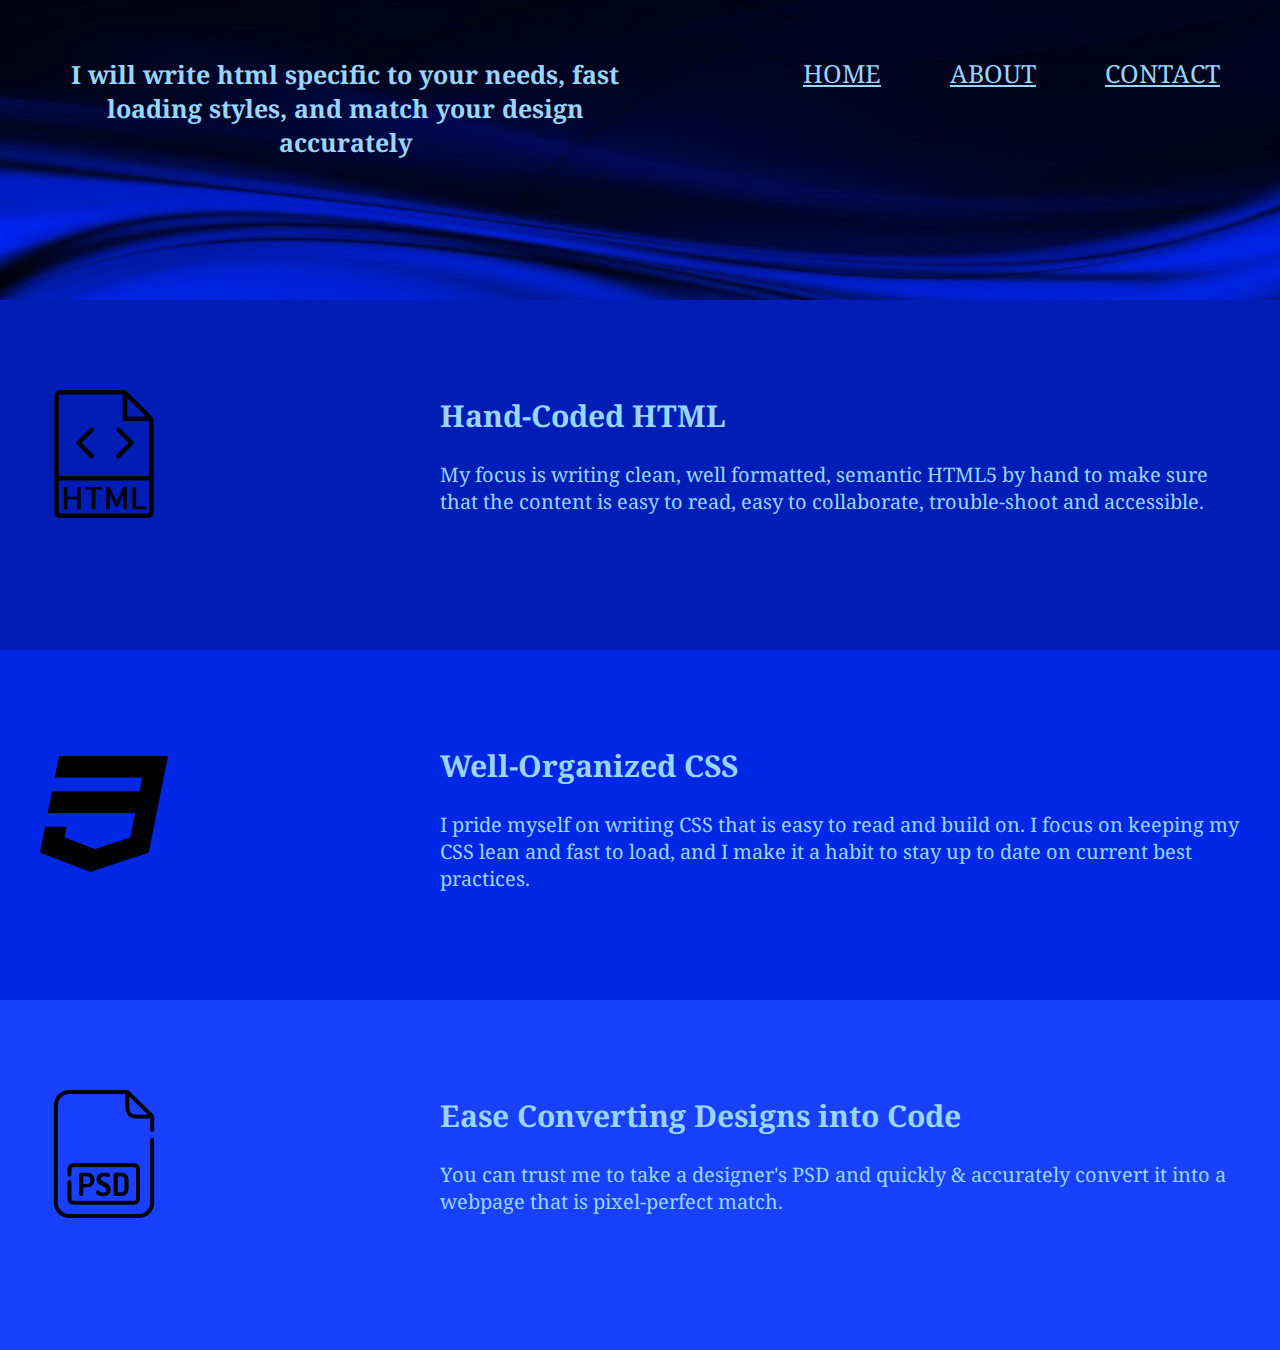
<file: about/index.html>
<!DOCTYPE html>
<html lang="en">
<head>
	<meta charset="UTF-8">
        <title>About | Info</title>
        	<link rel="stylesheet" href="../css/normalize.css">
		  	<link rel="stylesheet" href="../css/main.css">
		  	<link href="https://fonts.googleapis.com/css?family=Noto+Serif:400,700" rel="stylesheet">
		  	<link href="https://fonts.googleapis.com/css?family=Muli:400,700" rel="stylesheet">
    </head>
    	<body>
    	  <section id="about">
    		<header>          
    			<div class="full-width">	
					<div class="half-width">
						<h1>I will write html specific to your needs, fast loading styles, and match your design accurately</span></h1>
					</div>
					<div class="half-width">				
		  	  			<nav>
			    			<ul>
				  			  <li><a href="https://customsiteforyou.com/">Home</a></li>
				  			  <li><a href="../about/index.html">About</a></li>				  			
				  			  <li><a href="../contact/index.html">Contact</a></li>
							</ul>
			  			</nav>	  					
					</div>		  	
 				</div> 		  
    		</header>
    	  </section>
    <main>
    	<section id="html">
    		<div class="full-width">
    			<div class="third-width">
    				<img src="../img/icon-html.png" alt="HTML icon" />
    			</div>
    			  <div class="two-third-width">
    				<h2>Hand-Coded HTML</h2>
    					<p>My focus is writing clean, well formatted, semantic HTML5 by hand to make sure that the content is easy to read, easy to collaborate, trouble-shoot and accessible.</p>
    			  </div>
    		</div>
        </section>
        <section id="css">
            <div class="full-width">
                <div class="third-width">
                    <img src="../img/icon-css.png" alt="CSS icon" />
                </div>
                  <div class="two-third-width">
                    <h2>Well-Organized CSS</h2>
                        <p>I pride myself on writing CSS that is easy to read and build on. I focus on keeping my CSS lean and fast to load, and I make it a habit to stay up to date on current best practices.</p>
                  </div>
            </div>
        </section>
        <section id="psd">
            <div class="full-width">
                <div class="third-width">
                    <img src="../img/icon-psd.png" alt="PSD icon" />
                </div>
                  <div class="two-third-width">
                    <h2>Ease Converting Designs into Code</h2>
                        <p>You can trust me to take a designer's PSD and quickly &amp; accurately convert it into a webpage that is pixel-perfect match.</p>
                  </div>
            </div>
        </section>    
    	</body>
</html>
</file>
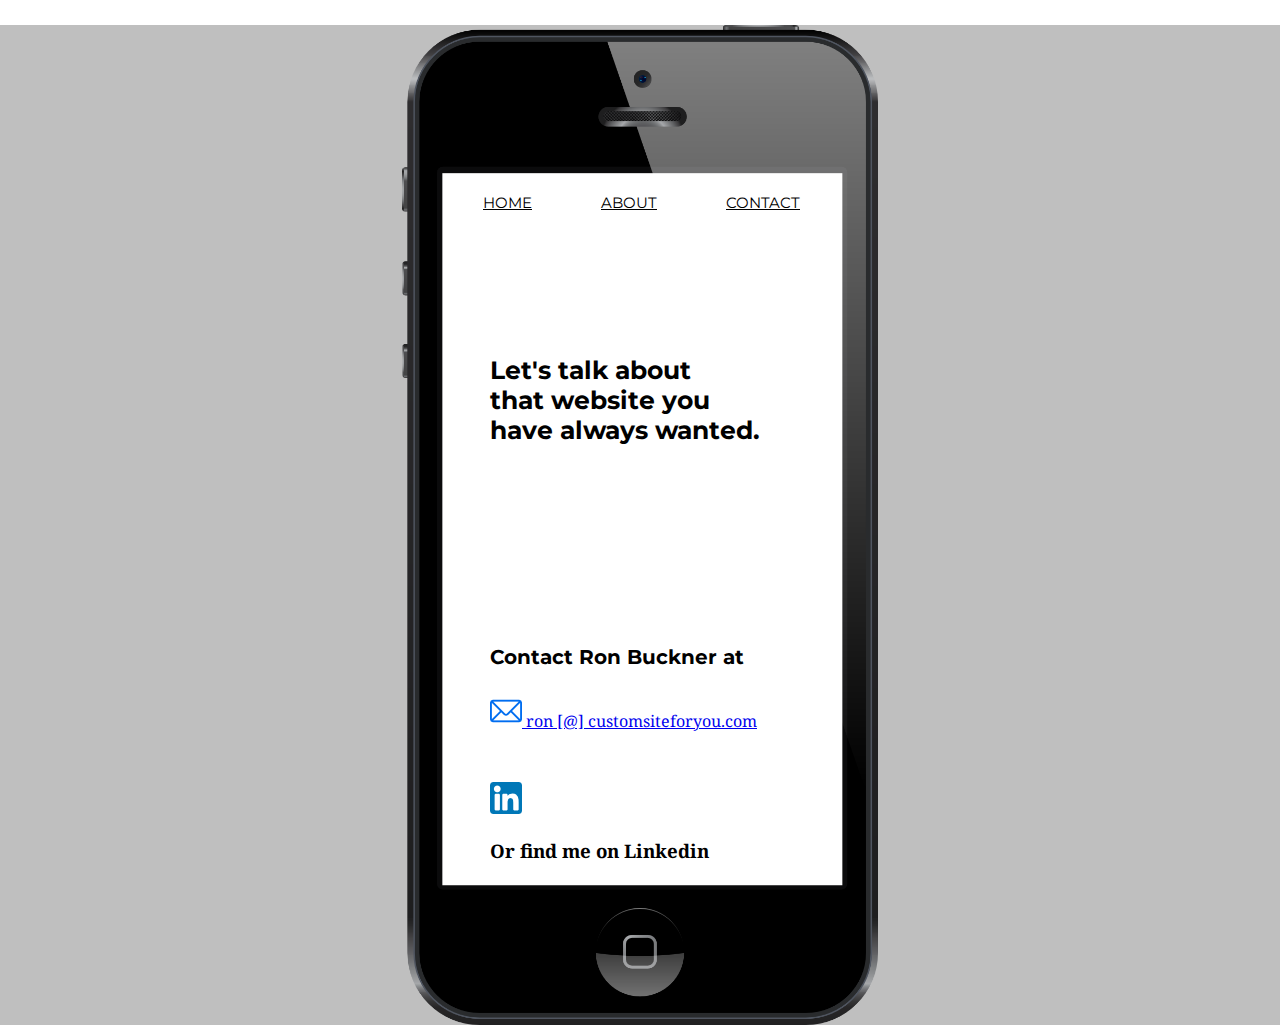
<file: contact/index.html>
<!DOCTYPE html>
<html lang="en">
<head>
	<meta charset="UTF-8">
        <title>Contact | Info</title>
        	<link rel="stylesheet" href="../css/normalize.css">
		  	<link rel="stylesheet" href="../css/main.css">
		  	<link href="https://fonts.googleapis.com/css?family=Noto+Serif:400,700" rel="stylesheet">
		  	<link href="https://fonts.googleapis.com/css?family=Muli:400,700" rel="stylesheet">
		  	<link href="https://fonts.googleapis.com/css?family=Montserrat:400,700" rel="stylesheet">
    </head>
      <body>
      	<section id="contact">
      		<header>
      			<div class="full-width">
      				<nav>
			    		<ul>
				  		  <li><a href="https://customsiteforyou.com/">Home</a></li>
				  		  <li><a href="../about/index.html">About</a></li>				  			
				  		  <li><a href="../contact/index.html">Contact</a></li>
						</ul>
			  		</nav> 	
				</div>	  
			</header>
		<main>						
		  	  <section id="contactmid">
				<div class="full-width">
				  <h3>Let's talk about<br>that website you<br>have always wanted.</h3>
				</div>
		  	  </section>
		  	  <section id="contactinfo">
		  	  	<div class="full-width">
		  	  		<h3>Contact Ron Buckner at</h3>
		  	  	</div>
		  	  </section>
		  	  <section id="footer">
		  	  	<div class="full-width">
		  	  		<a href="mailto:ron@customsiteforyou.com"><img src=../img/icon-envelope.png alt="evelope icon" /> ron [@] customsiteforyou.com</a>
		  	  			<a href="https://www.linkedin.com/in/ron-buckner-576260163/" target="_BLANK"><img src="../img/icon-linkedin.png"  alt="linkedin icon" /></a><h3>Or find me on Linkedin</h3>                                             
                  
                </div>  	
			  </section>					
		</section>
		</main>		
      </body>
</html>
</file>
<file: css/main.css>
/***** BASE STYLES *****/
body {
	color: #A9A9A9;
	font-family: 'Noto Serif', serif;		
}

/***** GRID *****/
.full-width {	
	margin: 0 auto;
	width: 1200px;
}

.two-third-width {
	width: 800px;
	float: left;
}

.half-width {
	width: 600px;
	float: left;
}


.third-width {
    width: 400px;
    float: left;
}


/***** HEADER *****/

#header {
	height: 947px;
	background: url(../img/blackbanner.png);
	background-size: cover;
}

#header h1 {
	float: left;
	font-family: 'Noto Serif', serif;
	font-size: 40px;
	color: #808080;
	padding: 80px 40px 0px 20px;
}

#header h1 span {
	color: #bfbfbf;
}

nav {
	float: right;
	padding: 80px 20px;
}

nav ul li {
	display: inline-block;
}

nav ul li a {
	font-family: 'Noto Serif', serif;
	font-size: 25px;
	color: #bfbfbf;
	padding-left: 65px;
	text-transform: uppercase;
}

/***** ABOUT *****/

#about {	
	background: url(../img/banner.jpg);
	background-size: cover;
	height: 300px;
}

#about header h1 {
	float: left;
	font-family: 'Noto Serif', serif;
	font-size: 25px;
	color: #99d6ff;
	padding: 40px 0px 0px 10px;
	text-align: center;
}

#about nav {
	float: right;
	padding: 40px 20px;
}

#about nav ul li {
	display: inline-block;
}

#about nav ul li a {
	font-size: 25px;
	color: #99d6ff;
	padding-left: 65px;
}

/***** HTML ABOUT *****/

#html {
	background-color: #001db6;
	height: 350px;
}

#html h2 {
	font-family: font-family: 'Muli', sans-serif;
	font-size: 30px;
	color: #99d6ff;
}

#html p {
	font-family: font-family: 'Muli', sans-serif;
	font-size: 20px;
	color: #99d6ff;
}


#html img {
	padding-top: 90px;
}

#html .two-third-width {	
	float: right;
	padding-top: 70px;
}

/***** CSS ABOUT*****/

#css {
	background-color: #0026e6;
	height: 350px;
}

#css h2 {
	font-family: font-family: 'Muli', sans-serif;
	font-size: 30px;
	color: #99d6ff;
}

#css p {
	font-family: font-family: 'Muli', sans-serif;
	font-size: 20px;
	color: #99d6ff;
}


#css img {
	padding-top: 100px;
}

#css .two-third-width {	
	float: right;
	padding-top: 70px;
}

/***** PSD ABOOUT *****/

#psd {
	background-color: #1a40ff;
	height: 350px;
}

#psd h2 {
	font-family: font-family: 'Muli', sans-serif;
	font-size: 30px;
	color: #99d6ff;
}

#psd p {
	font-family: font-family: 'Muli', sans-serif;
	font-size: 20px;
	color: #99d6ff;
}


#psd img {
	padding-top: 90px;
}

#psd .two-third-width {	
	float: right;
	padding-top: 70px;
}






/***** CONTACT *****/

#contact {
	background: url(../img/iphone.png);
	background-color: #bfbfbf;	
	background-position: center;	
	background-repeat: no-repeat;	
	background-size: contain, auto;
	height: 1000px;	
}

/* font-family: 'Montserrat', sans-serif; */

/***** CONTACTLINKS *****/

#contact nav{
	height: 100px;	
}

#contact nav {	
	padding-top: 150px;
	padding-right: 440px;	
}

#contact nav ul li {
	display: inline-block;
}

#contact nav ul li a {
	color: #000000;
	font-family: 'Montserrat', sans-serif;
	font-size: 15px;	
}

/***** CONTACT MIDDLE *****/

#contactmid {
	height: 300px;	
}

#contactmid h3{
	color: #000000;
	font-family: 'Montserrat', sans-serif;
	font-size: 25px;
	padding-left: 450px;

}

#contactinfo {
	height: 300px;
}

#contactinfo h3{
	color: #000000;
	font-family: 'Montserrat', sans-serif;
	font-size: 20px;
	padding-left: 450px;
	padding-top: 300px;	
}

/***** FOOTER *****/

#footer {
	height: 200px;
}

#footer img {
	padding-top: 50px;
	padding-left: 450px;
}
#footer h3 {
	color: #000000;
	padding-left: 450px;
}
</file>
